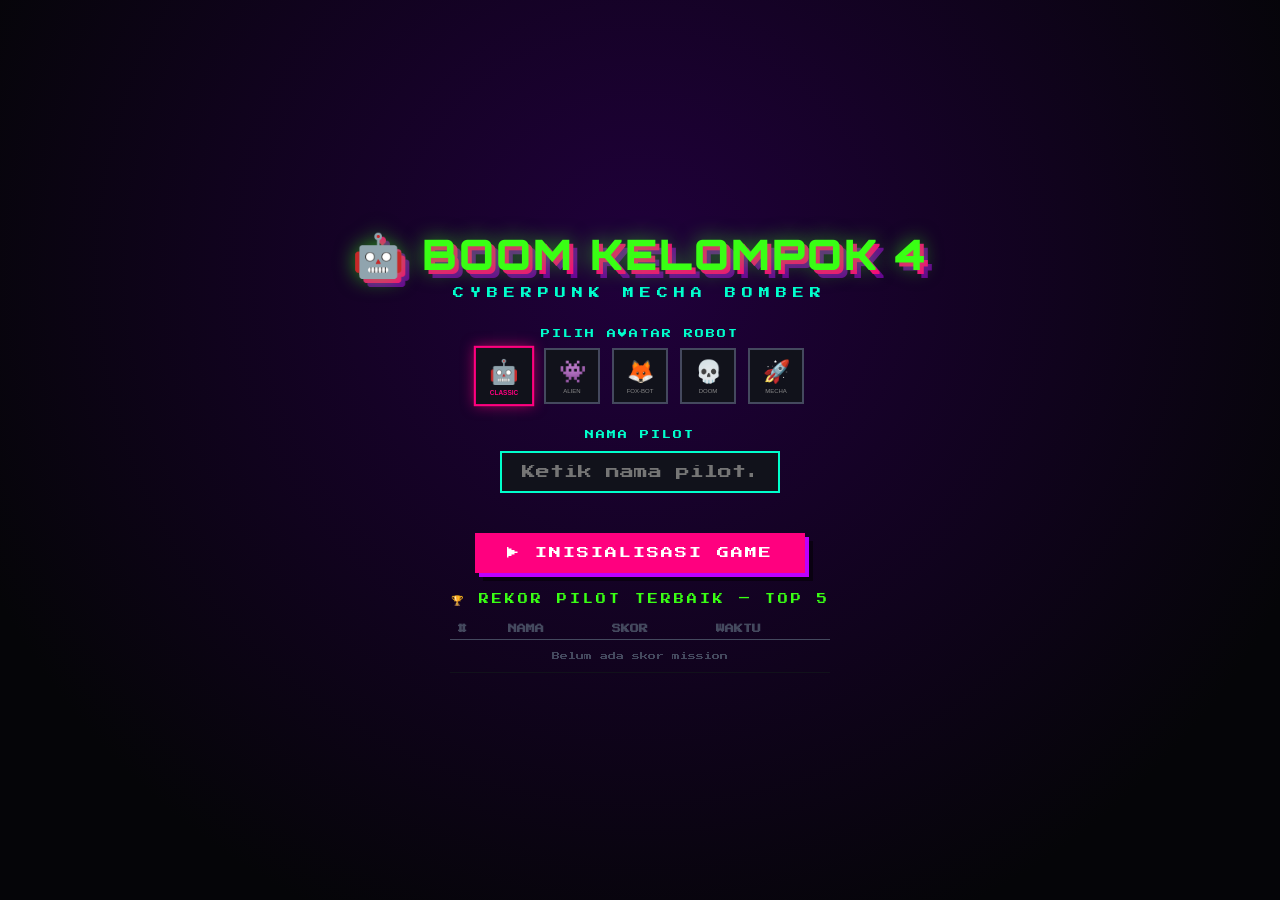
<file: index.html>
<!DOCTYPE html>
<html lang="id">
<head>
  <meta charset="UTF-8">
  <meta name="viewport" content="width=device-width, initial-scale=1.0">
  <title>BOOM KELOMPOK 4 🤖💣</title>
  <style>
@import url('https://fonts.googleapis.com/css2?family=Press+Start+2P&family=Orbitron:wght@400;700;900&display=swap');

:root {
  --bg: #050508;
  --panel: #0d0e15;
  --border: #00ffcc;
  --yellow: #00ffcc;
  --orange: #ff007f;
  --red: #ff3333;
  --green: #39ff14;
  --blue: #00bfff;
  --purple: #bd00ff;
  --white: #ffffff;
  --gray: #44495e;
  --cell: 60px;
}

* { margin: 0; padding: 0; box-sizing: border-box; }

body {
  background: var(--bg);
  font-family: 'Press Start 2P', monospace;
  display: flex;
  justify-content: center;
  align-items: center;
  min-height: 100vh;
  overflow: hidden;
  color: var(--white);
}

/* ── SCREENS ── */
.screen { display: none; position: absolute; inset: 0; justify-content: center; align-items: center; flex-direction: column; }
.screen.active { display: flex; }

/* ── WELCOME SCREEN ── */
#welcome-screen {
  background: radial-gradient(ellipse at 50% 30%, #20003b 0%, #050508 80%);
  gap: 16px;
}

.title-wrap { text-align: center; margin-bottom: 4px; }
.title-main {
  font-family: 'Orbitron', sans-serif;
  font-size: 42px;
  font-weight: 900;
  color: var(--green);
  text-shadow: 0 0 20px rgba(57, 255, 20, 0.6), 4px 4px 0 var(--orange), 8px 8px 0 rgba(189, 0, 255, 0.5);
  letter-spacing: 2px;
  animation: pulse 1.5s ease-in-out infinite;
}
.title-sub { font-size: 11px; color: var(--border); letter-spacing: 6px; margin-top: 8px; }

@keyframes pulse {
  0%,100% { text-shadow: 0 0 20px rgba(57, 255, 20, 0.6), 4px 4px 0 var(--orange); transform: scale(1); }
  50%      { text-shadow: 0 0 35px rgba(57, 255, 20, 0.9), 4px 4px 0 var(--purple); transform: scale(1.02); }
}

/* ── AVATAR SELECTOR ── */
.avatar-section {
  display: flex;
  flex-direction: column;
  align-items: center;
  gap: 10px;
  margin: 10px 0;
}
.avatar-options {
  display: flex;
  gap: 12px;
}
.avatar-box {
  width: 56px;
  height: 56px;
  border: 2px solid var(--gray);
  background: #11121b;
  display: flex;
  flex-direction: column;
  justify-content: center;
  align-items: center;
  font-size: 22px;
  cursor: pointer;
  position: relative;
  transition: all 0.2s;
}
.avatar-box:hover {
  border-color: var(--border);
  box-shadow: 0 0 8px rgba(0, 255, 204, 0.3);
}
.avatar-box.active {
  border-color: var(--orange);
  box-shadow: 0 0 12px rgba(255, 0, 127, 0.6);
  transform: scale(1.08);
}
.avatar-name {
  font-size: 6px;
  color: #888;
  margin-top: 4px;
  font-family: sans-serif;
  text-transform: uppercase;
}
.avatar-box.active .avatar-name {
  color: var(--orange);
  font-weight: bold;
}

.input-wrap { display: flex; flex-direction: column; align-items: center; gap: 12px; }
.input-label { font-size: 9px; color: var(--border); letter-spacing: 2px; }
#player-name {
  background: #11121b;
  border: 2px solid var(--border);
  color: var(--white);
  font-family: 'Press Start 2P', monospace;
  font-size: 14px;
  padding: 12px 20px;
  outline: none;
  text-align: center;
  width: 280px;
  caret-color: var(--border);
}
#player-name:focus { border-color: var(--orange); box-shadow: 0 0 15px rgba(255, 0, 127, 0.4); }

.btn {
  font-family: 'Press Start 2P', monospace;
  font-size: 12px;
  padding: 14px 32px;
  border: none;
  cursor: pointer;
  letter-spacing: 2px;
  transition: transform .1s, box-shadow .1s;
  position: relative;
}
.btn:active { transform: translate(2px,2px); }

.btn-primary {
  background: var(--orange);
  color: #fff;
  box-shadow: 4px 4px 0 var(--purple), 8px 8px 0 rgba(0,0,0,0.5);
}
.btn-primary:hover { box-shadow: 6px 6px 0 var(--purple); transform: translate(-2px,-2px); }

.btn-secondary {
  background: transparent;
  color: var(--border);
  border: 2px solid var(--border);
  box-shadow: 3px 3px 0 rgba(0, 255, 204, 0.2);
  font-size: 10px;
  padding: 10px 24px;
}
.btn-secondary:hover { background: rgba(0, 255, 204, 0.1); }

/* ── LEADERBOARD ── */
.lb-wrap { width: 380px; margin-top: 5px; }
.lb-title { font-size: 10px; color: var(--green); text-align: center; margin-bottom: 12px; letter-spacing: 3px; }
.lb-table { width: 100%; border-collapse: collapse; font-size: 9px; }
.lb-table th { color: var(--gray); padding: 6px 8px; border-bottom: 1px solid var(--gray); text-align: left; }
.lb-table td { padding: 8px 8px; border-bottom: 1px solid #11121b; }
.lb-table tr:nth-child(1) td { color: var(--orange); }
.lb-table tr:nth-child(2) td { color: var(--border); }
.lb-table tr:nth-child(3) td { color: var(--green); }

/* ── GAME SCREEN ── */
#game-screen { background: var(--bg); flex-direction: column; gap: 0; }

/* ── HUD ── */
#hud {
  width: 900px;
  display: flex;
  align-items: center;
  justify-content: space-between;
  padding: 12px 16px;
  background: var(--panel);
  border: 2px solid var(--border);
  border-bottom: none;
  font-size: 9px;
  gap: 12px;
  flex-wrap: wrap;
}
.hud-item { display: flex; align-items: center; gap: 6px; }
.hud-item span.label { color: var(--gray); }
.hud-item span.val { color: var(--green); min-width: 30px; }
.lives-wrap { display: flex; gap: 4px; }
.life-icon { font-size: 14px; }

/* ── BOARD ── */
#game-board {
  position: relative;
  width: 900px;
  height: 540px;
  background: #080911;
  border: 2px solid var(--border);
  overflow: hidden;
  flex-shrink: 0;
  box-shadow: 0 0 20px rgba(0, 255, 204, 0.15);
}

/* ── CELLS ── */
.cell { position: absolute; width: var(--cell); height: var(--cell); }

.cell-wall-solid {
  background: #232329;
  border: 2px solid #141417;
  background-image:
    linear-gradient(135deg, #32323c 25%, transparent 25%),
    linear-gradient(225deg, #18181f 25%, transparent 25%),
    linear-gradient(45deg, #2b2b36 10%, #1c1c22 90%);
  background-size: 20px 20px;
  box-shadow:
    inset 4px 4px 0px #3e3e4a,
    inset -4px -4px 0px #0f0f12;
}

.cell-wall-brick {
  background: #b33927;
  border: 2px solid #4e1912;
  background-image:
    linear-gradient(90deg, #4e1912 4px, transparent 4px),
    linear-gradient(0deg, #4e1912 4px, transparent 4px),
    linear-gradient(90deg, #4e1912 4px, transparent 4px);
  background-size: 30px 15px, 30px 15px, 30px 15px;
  background-position: 0 0, 0 0, 15px 15px;
  box-shadow: inset -3px -3px 0px #7a1e11, inset 3px 3px 0px #e6624e;
}

.cell-floor {
  background: repeating-linear-gradient(45deg,#07080e 0,#07080e 30px,#0b0c16 30px,#0b0c16 60px);
}

/* ── ENTITIES ── */
.entity-player {
  background: none;
  display: flex; align-items: center; justify-content: center;
  font-size: 38px;
  z-index: 10;
  transition: left .06s, top .06s;
  filter: drop-shadow(0 0 8px var(--green));
}
.entity-enemy {
  background: none;
  display: flex; align-items: center; justify-content: center;
  font-size: 36px;
  z-index: 9;
  animation: enemyBob 0.8s ease-in-out infinite alternate;
  filter: drop-shadow(0 0 8px var(--red));
}
@keyframes enemyBob { from{transform:translateY(0)} to{transform:translateY(-6px)} }

.entity-bomb {
  background: none;
  display: flex; align-items: center; justify-content: center;
  font-size: 38px;
  z-index: 8;
  animation: bombTick .3s ease-in-out infinite alternate;
}
@keyframes bombTick { from{transform:scale(0.9)} to{transform:scale(1.15)} }

.entity-explosion {
  background: radial-gradient(circle, #fff 10%, var(--border) 40%, var(--purple) 70%, transparent 100%);
  z-index: 12;
  animation: explodeAnim .4s forwards;
}
@keyframes explodeAnim {
  0%   { opacity:1; transform:scale(.4); }
  50%  { opacity:1; transform:scale(1.2); }
  100% { opacity:0; transform:scale(1); }
}

.entity-item {
  background: none;
  display: flex; align-items: center; justify-content: center;
  font-size: 34px;
  z-index: 7;
  animation: itemFloat 1s ease-in-out infinite alternate;
}
@keyframes itemFloat { from{transform:translateY(0) scale(0.9);} to{transform:translateY(-5px) scale(1.1);} }

/* ── OVERLAY SCREENS ── */
#gameover-screen, #victory-screen {
  background: rgba(5, 5, 8, 0.9);
  backdrop-filter: blur(6px);
  gap: 20px;
  z-index: 100;
}
.result-title {
  font-family: 'Orbitron', sans-serif;
  font-size: 54px;
  font-weight: 900;
  letter-spacing: 4px;
}
#gameover-screen .result-title { color: var(--red); text-shadow: 0 0 20px rgba(255,51,51,0.6); }
#victory-screen .result-title  { color: var(--green); text-shadow: 0 0 20px rgba(57,255,20,0.6); }
.result-sub   { font-size: 10px; color: var(--gray); letter-spacing: 2px; }
.result-score { font-size: 12px; color: var(--white); text-align: center; line-height: 1.8; }

/* ── MOBILE CONTROLS ── */
.mobile-controls {
  display: none;
  width: 900px;
  padding: 12px;
  justify-content: center;
  gap: 24px;
  background: var(--panel);
  border: 2px solid var(--border);
  border-top: none;
}
.d-pad { display: grid; grid-template-columns: repeat(3,50px); grid-template-rows: repeat(3,50px); gap: 4px; }
.d-btn {
  background: #141622;
  border: 2px solid var(--gray);
  color: var(--border);
  font-size: 20px;
  cursor: pointer;
  display: flex; align-items: center; justify-content: center;
  border-radius: 6px;
  user-select: none;
}
.d-btn:active { background: var(--purple); color: #fff; }
.bomb-btn {
  background: #200515;
  border: 2px solid var(--orange);
  color: var(--orange);
  font-size: 32px;
  width: 90px; height: 90px;
  border-radius: 50%;
  cursor: pointer;
  align-self: center;
  display: flex; align-items: center; justify-content: center;
  user-select: none;
  box-shadow: 0 0 10px rgba(255, 0, 127, 0.3);
}
.bomb-btn:active { background: var(--orange); color: #fff; }

@media (max-width: 960px) {
  #hud, #game-board, .mobile-controls { width: 100vw; }
  #game-board { height: calc(100vw * 0.6); }
  .mobile-controls { display: flex; }
  :root { --cell: calc(100vw / 15); }
  .title-main { font-size: 24px; }
}
  </style>
</head>
<body>

  <!-- WELCOME SCREEN -->
  <div id="welcome-screen" class="screen active">
    <div class="title-wrap">
      <div class="title-main">🤖 BOOM KELOMPOK 4</div>
      <div class="title-sub">CYBERPUNK MECHA BOMBER</div>
    </div>

    <div class="avatar-section">
      <div class="input-label">PILIH AVATAR ROBOT</div>
      <div class="avatar-options">
        <div class="avatar-box active" onclick="selectAvatar('🤖', this)">🤖<span class="avatar-name">Classic</span></div>
        <div class="avatar-box" onclick="selectAvatar('👾', this)">👾<span class="avatar-name">Alien</span></div>
        <div class="avatar-box" onclick="selectAvatar('🦊', this)">🦊<span class="avatar-name">Fox-Bot</span></div>
        <div class="avatar-box" onclick="selectAvatar('💀', this)">💀<span class="avatar-name">Doom</span></div>
        <div class="avatar-box" onclick="selectAvatar('🚀', this)">🚀<span class="avatar-name">Mecha</span></div>
      </div>
    </div>

    <div class="input-wrap">
      <div class="input-label">NAMA PILOT</div>
      <input type="text" id="player-name" placeholder="Ketik nama pilot..." maxlength="16" autocomplete="off">
      <div id="name-error" style="font-size:8px;color:var(--red);min-height:16px;"></div>
      <button class="btn btn-primary" onclick="startGame()">▶ INISIALISASI GAME</button>
    </div>

    <div class="lb-wrap">
      <div class="lb-title">🏆 REKOR PILOT TERBAIK — TOP 5</div>
      <table class="lb-table">
        <thead><tr><th>#</th><th>NAMA</th><th>SKOR</th><th>WAKTU</th></tr></thead>
        <tbody id="lb-body"></tbody>
      </table>
    </div>
  </div>

  <!-- GAME SCREEN -->
  <div id="game-screen" class="screen">
    <div id="hud">
      <div class="hud-item">
        <span class="label">PILOT:</span>
        <span class="val" id="hud-name">---</span>
      </div>
      <div class="hud-item">
        <span class="label">SKOR:</span>
        <span class="val" id="hud-score">0</span>
      </div>
      <div class="hud-item">
        <span class="label">WAKTU:</span>
        <span class="val" id="hud-time">0s</span>
      </div>
      <div class="hud-item">
        <span class="label">NYAWA:</span>
        <div class="lives-wrap" id="hud-lives"></div>
      </div>
      <div class="hud-item">
        <span class="label">🔥 RADIUS:</span>
        <span class="val" id="hud-radius">2</span>
      </div>
      <button class="btn btn-secondary" onclick="triggerGameOver(true)">ABORT MISSION</button>
    </div>

    <div id="game-board"></div>

    <div class="mobile-controls">
      <div class="d-pad">
        <div></div>
        <button class="d-btn" onpointerdown="mobileMove(0,-1)">▲</button>
        <div></div>
        <button class="d-btn" onpointerdown="mobileMove(-1,0)">◀</button>
        <div></div>
        <button class="d-btn" onpointerdown="mobileMove(1,0)">▶</button>
        <div></div>
        <button class="d-btn" onpointerdown="mobileMove(0,1)">▼</button>
        <div></div>
      </div>
      <button class="bomb-btn" onpointerdown="placeBomb()">💣</button>
    </div>
  </div>

  <!-- GAME OVER SCREEN -->
  <div id="gameover-screen" class="screen">
    <div class="result-title">MISSION FAILED</div>
    <div class="result-sub">ROBOTMU HANCUR LEBUR...</div>
    <div class="result-score" id="go-score"></div>
    <button class="btn btn-primary" onclick="goToMenu()">↩ KEMBALI KE MARKAS</button>
  </div>

  <!-- VICTORY SCREEN -->
  <div id="victory-screen" class="screen">
    <div class="result-title">VICTORY!</div>
    <div class="result-sub">SEMUA STAGE BERHASIL DIKUASAI!</div>
    <div class="result-score" id="vc-score"></div>
    <button class="btn btn-primary" onclick="goToMenu()">↩ KEMBALI KE MARKAS</button>
  </div>

  <script>
// ── CONSTANTS ──
const COLS = 15, ROWS = 9;
const EMPTY = 0, WALL_SOLID = 1, WALL_BRICK = 2, ITEM = 3;
const CELL_SIZE = 60;

// ── STATE ──
let gameState = {};
let gameLoopInterval = null, timerInterval = null, enemyInterval = null;
let currentPlayer = '';
let selectedIcon = '🤖';

// ── FEATURE: SELEKSI AVATAR ──
function selectAvatar(icon, element) {
  selectedIcon = icon;
  document.querySelectorAll('.avatar-box').forEach(box => box.classList.remove('active'));
  element.classList.add('active');
}

// ── MAP LAYOUT ──
function buildBoard() {
  const b = [];
  for (let r = 0; r < ROWS; r++) {
    b[r] = [];
    for (let c = 0; c < COLS; c++) {
      if (r === 0 || r === ROWS-1 || c === 0 || c === COLS-1) { b[r][c] = WALL_SOLID; }
      else if (r % 2 === 0 && c % 2 === 0) { b[r][c] = WALL_SOLID; }
      else {
        const safe = (r<=2 && c<=2) || (r<=2 && c>=COLS-3) || (r>=ROWS-3 && c<=2);
        b[r][c] = (!safe && Math.random() < 0.38) ? WALL_BRICK : EMPTY;
      }
    }
  }
  [[1,1],[1,2],[2,1]].forEach(([r,c]) => b[r][c] = EMPTY);
  return b;
}

function buildEnemies(level) {
  const count = Math.min(4 + level, 12);
  const enemies = [];
  const spots = [
    {x:COLS-2, y:ROWS-2}, {x:COLS-3, y:ROWS-2}, {x:COLS-2, y:ROWS-3},
    {x:COLS-4, y:1}, {x:7, y:4}, {x:7, y:7}, {x:1, y:ROWS-2},
    {x:12, y:3}, {x:2, y:6}, {x:10, y:5}
  ];
  for(let i=0; i<count; i++) {
    const spot = spots[i % spots.length];
    enemies.push({ x: spot.x, y: spot.y, id: i, dir: Math.floor(Math.random()*4) });
  }
  return enemies;
}

// ── START GAME ──
function startGame() {
  const nameInput = document.getElementById('player-name');
  const err = document.getElementById('name-error');
  const name = nameInput.value.trim();
  if (!name) { err.textContent = '⚠ Nama tidak boleh kosong!'; return; }
  err.textContent = '';
  currentPlayer = name;

  gameState = {
    player: { x:1, y:1, lives:3, blastRadius:2, moveDelay: 150, lastMoveTime: 0, avatar: selectedIcon },
    board: buildBoard(),
    enemies: buildEnemies(1),
    bombs: [],
    items: [],
    isPlaying: true,
    timeElapsed: 0,
    score: 0,
    level: 1,
    combo: 0,
    lastKillTime: 0,
    playerName: name
  };

  showScreen('game-screen');
  document.getElementById('hud-name').textContent = name;
  injectLevelHUD();
  updateHUD();
  renderBoard();
  startLoops();
}

function injectLevelHUD() {
  if (!document.getElementById('hud-level-item')) {
    const hud = document.getElementById('hud');
    const levelDiv = document.createElement('div');
    levelDiv.className = 'hud-item';
    levelDiv.id = 'hud-level-item';
    levelDiv.innerHTML = '<span class="label">STAGE:</span><span class="val" id="hud-level">1</span>';
    hud.insertBefore(levelDiv, hud.querySelector('button'));
  }
}

function startLoops() {
  stopLoops();
  gameLoopInterval = setInterval(gameLoop, 1000/60);
  timerInterval    = setInterval(() => {
    if (!gameState.isPlaying) return;
    gameState.timeElapsed++;
    document.getElementById('hud-time').textContent = gameState.timeElapsed + 's';
    if (Date.now() - gameState.lastKillTime > 3000) gameState.combo = 0;
  }, 1000);
  enemyInterval = setInterval(moveEnemies, Math.max(400, 800 - (gameState.level * 40)));
}

function stopLoops() {
  clearInterval(gameLoopInterval);
  clearInterval(timerInterval);
  clearInterval(enemyInterval);
}

function gameLoop() {
  if (!gameState.isPlaying) return;
  checkPlayerEnemyCollision();
  checkPlayerItemCollision();
  renderBoard();
}

// ── KEYBOARD ──
document.addEventListener('keydown', e => {
  if (!gameState.isPlaying) return;
  const map = {
    'ArrowUp':    [0,-1], 'w':[0,-1],
    'ArrowDown':  [0, 1], 's':[0, 1],
    'ArrowLeft':  [-1,0], 'a':[-1,0],
    'ArrowRight': [1, 0], 'd':[1, 0],
  };
  if (map[e.key]) { e.preventDefault(); movePlayer(...map[e.key]); }
  if (e.key === ' ') { e.preventDefault(); placeBomb(); }
});

function mobileMove(dx, dy) { if (gameState.isPlaying) movePlayer(dx, dy); }

function movePlayer(dx, dy) {
  const p = gameState.player;
  const now = Date.now();
  if (now - p.lastMoveTime < p.moveDelay) return;
  const nx = p.x + dx, ny = p.y + dy;
  if (nx<0||nx>=COLS||ny<0||ny>=ROWS) return;
  const cell = gameState.board[ny][nx];
  if (cell === WALL_SOLID || cell === WALL_BRICK) return;
  if (gameState.bombs.some(b => b.x===nx && b.y===ny)) return;
  p.x = nx; p.y = ny;
  p.lastMoveTime = now;
}

// ── ENEMY MOVEMENT ──
const DIRS = [[1,0],[-1,0],[0,1],[0,-1]];
function moveEnemies() {
  if (!gameState.isPlaying) return;
  gameState.enemies.forEach(en => {
    for (let attempt = 0; attempt < 4; attempt++) {
      const d = DIRS[(en.dir + attempt) % 4];
      const nx = en.x + d[0], ny = en.y + d[1];
      if (nx<0||nx>=COLS||ny<0||ny>=ROWS) { en.dir = Math.floor(Math.random()*4); continue; }
      const cell = gameState.board[ny][nx];
      if (cell === EMPTY || cell === ITEM) {
        if (gameState.bombs.some(b=>b.x===nx&&b.y===ny)) { en.dir=Math.floor(Math.random()*4); continue; }
        en.x = nx; en.y = ny;
        if (attempt > 0) en.dir = (en.dir + attempt) % 4;
        break;
      }
      en.dir = Math.floor(Math.random()*4);
    }
    if (Math.random() < 0.20) en.dir = Math.floor(Math.random()*4);
  });
}

// ── BOMB ──
function placeBomb() {
  if (!gameState.isPlaying) return;
  const p = gameState.player;
  if (gameState.bombs.some(b => b.x===p.x && b.y===p.y)) return;
  const bomb = { x: p.x, y: p.y, id: Date.now() };
  gameState.bombs.push(bomb);
  setTimeout(() => explodeBomb(bomb), 2000);
}

function explodeBomb(bomb) {
  if (!gameState.isPlaying && !gameState.board) return;
  gameState.bombs = gameState.bombs.filter(b => b.id !== bomb.id);

  const radius = gameState.player.blastRadius;
  const blastCells = [{x: bomb.x, y: bomb.y}];

  DIRS.forEach(([dx, dy]) => {
    for (let i = 1; i <= radius; i++) {
      const bx = bomb.x + dx*i, by = bomb.y + dy*i;
      if (bx<0||bx>=COLS||by<0||by>=ROWS) break;
      const cell = gameState.board[by][bx];
      if (cell === WALL_SOLID) break;
      blastCells.push({x:bx, y:by});
      if (cell === WALL_BRICK) {
        gameState.board[by][bx] = EMPTY;
        if (Math.random() < 0.45) {
          const rand = Math.random();
          let type = 'score';
          if (rand < 0.25) type = 'radius';
          else if (rand < 0.45) type = 'speed';
          else if (rand < 0.55) type = 'heart';
          gameState.items.push({x:bx, y:by, type: type});
          gameState.board[by][bx] = ITEM;
        }
        break;
      }
    }
  });

  blastCells.forEach(({x,y}) => {
    const div = document.createElement('div');
    div.className = 'cell entity-explosion';
    div.style.left = (x * CELL_SIZE) + 'px';
    div.style.top  = (y * CELL_SIZE) + 'px';
    div.style.width = CELL_SIZE + 'px';
    div.style.height = CELL_SIZE + 'px';
    document.getElementById('game-board').appendChild(div);
    setTimeout(() => div.remove(), 400);
  });

  const p = gameState.player;
  if (blastCells.some(c => c.x===p.x && c.y===p.y)) playerDie();

  let killedCount = 0;
  gameState.enemies = gameState.enemies.filter(en => {
    if (blastCells.some(c => c.x===en.x && c.y===en.y)) { killedCount++; return false; }
    return true;
  });

  if (killedCount > 0) {
    const now = Date.now();
    if (now - gameState.lastKillTime < 3000) gameState.combo += killedCount;
    else gameState.combo = killedCount;
    gameState.lastKillTime = now;
    gameState.score += (100 * killedCount) + (gameState.combo * 25);
    updateHUD();
  }

  if (gameState.enemies.length === 0) {
    if (gameState.level >= 5) triggerVictory();
    else nextStage();
  }
}

function nextStage() {
  gameState.level++;
  gameState.board = buildBoard();
  gameState.enemies = buildEnemies(gameState.level);
  gameState.bombs = [];
  gameState.items = [];
  gameState.player.x = 1;
  gameState.player.y = 1;
  updateHUD();
  renderBoard();
}

function checkPlayerEnemyCollision() {
  const p = gameState.player;
  if (gameState.enemies.some(en => en.x===p.x && en.y===p.y)) playerDie();
}

function checkPlayerItemCollision() {
  const p = gameState.player;
  gameState.items = gameState.items.filter(item => {
    if (item.x===p.x && item.y===p.y) {
      if (item.type === 'radius') { p.blastRadius = Math.min(p.blastRadius+1, 6); }
      else if (item.type === 'speed') { p.moveDelay = Math.max(70, p.moveDelay - 25); }
      else if (item.type === 'heart') { p.lives = Math.min(p.lives + 1, 5); }
      else { gameState.score += 75; }
      gameState.board[item.y][item.x] = EMPTY;
      updateHUD();
      return false;
    }
    return true;
  });
}

function playerDie() {
  const p = gameState.player;
  p.lives--;
  gameState.combo = 0;
  updateHUD();
  if (p.lives <= 0) { triggerGameOver(); return; }
  p.x = 1; p.y = 1;
}

function renderBoard() {
  const board = document.getElementById('game-board');
  board.innerHTML = '';

  for (let r = 0; r < ROWS; r++) {
    for (let c = 0; c < COLS; c++) {
      const cell = document.createElement('div');
      cell.className = 'cell';
      cell.style.left = (c * CELL_SIZE) + 'px';
      cell.style.top  = (r * CELL_SIZE) + 'px';
      cell.style.width = CELL_SIZE + 'px';
      cell.style.height = CELL_SIZE + 'px';
      const v = gameState.board[r][c];
      if (v === WALL_SOLID) cell.classList.add('cell-wall-solid');
      else if (v === WALL_BRICK) cell.classList.add('cell-wall-brick');
      else cell.classList.add('cell-floor');
      board.appendChild(cell);
    }
  }

  gameState.items.forEach(item => {
    const el = document.createElement('div');
    el.className = 'cell entity-item';
    el.style.left = (item.x * CELL_SIZE) + 'px';
    el.style.top  = (item.y * CELL_SIZE) + 'px';
    el.style.width = CELL_SIZE + 'px';
    el.style.height = CELL_SIZE + 'px';
    if (item.type === 'radius') el.textContent = '🔥';
    else if (item.type === 'speed') el.textContent = '⚡';
    else if (item.type === 'heart') el.textContent = '🧪';
    else el.textContent = '💎';
    board.appendChild(el);
  });

  gameState.bombs.forEach(bomb => {
    const el = document.createElement('div');
    el.className = 'cell entity-bomb';
    el.style.left = (bomb.x * CELL_SIZE) + 'px';
    el.style.top  = (bomb.y * CELL_SIZE) + 'px';
    el.style.width = CELL_SIZE + 'px';
    el.style.height = CELL_SIZE + 'px';
    el.textContent = '💣';
    board.appendChild(el);
  });

  gameState.enemies.forEach(en => {
    const el = document.createElement('div');
    el.className = 'cell entity-enemy';
    el.style.left = (en.x * CELL_SIZE) + 'px';
    el.style.top  = (en.y * CELL_SIZE) + 'px';
    el.style.width = CELL_SIZE + 'px';
    el.style.height = CELL_SIZE + 'px';
    el.textContent = '🐙';
    board.appendChild(el);
  });

  const p = gameState.player;
  const pel = document.createElement('div');
  pel.className = 'cell entity-player';
  pel.style.left = (p.x * CELL_SIZE) + 'px';
  pel.style.top  = (p.y * CELL_SIZE) + 'px';
  pel.style.width = CELL_SIZE + 'px';
  pel.style.height = CELL_SIZE + 'px';
  pel.textContent = p.avatar;
  board.appendChild(pel);
}

function updateHUD() {
  const p = gameState.player;
  const livesEl = document.getElementById('hud-lives');
  if (livesEl) {
    livesEl.innerHTML = '';
    for (let i=0; i < Math.max(3, p.lives); i++) {
      const h = document.createElement('span');
      h.className = 'life-icon';
      h.textContent = i < p.lives ? '💚' : '🖤';
      livesEl.appendChild(h);
    }
  }
  document.getElementById('hud-score').textContent = gameState.score;
  document.getElementById('hud-radius').textContent = p.blastRadius;
  const lvlEl = document.getElementById('hud-level');
  if (lvlEl) lvlEl.textContent = gameState.level;
}

function triggerGameOver(manual = false) {
  gameState.isPlaying = false;
  stopLoops();
  if (!manual) {
    saveScore();
    document.getElementById('go-score').innerHTML = `STAGE DICAPAI: ${gameState.level}<br><br>FINAL SKOR: ${gameState.score}<br>WAKTU: ${gameState.timeElapsed}s`;
    showScreen('gameover-screen');
  } else {
    goToMenu();
  }
}

function triggerVictory() {
  gameState.isPlaying = false;
  stopLoops();
  gameState.score += Math.max(0, 1000 - gameState.timeElapsed * 2);
  saveScore();
  document.getElementById('vc-score').innerHTML = `MISSION SUCCESS! 🎉<br><br>TOTAL SKOR: ${gameState.score}<br>TOTAL WAKTU: ${gameState.timeElapsed}s`;
  showScreen('victory-screen');
}

function saveScore() {
  try {
    const raw = localStorage.getItem('nekoboom_scores');
    const scores = raw ? JSON.parse(raw) : [];
    scores.push({ name: gameState.playerName, score: gameState.score, time: gameState.timeElapsed });
    scores.sort((a,b) => b.score - a.score);
    localStorage.setItem('nekoboom_scores', JSON.stringify(scores.slice(0,20)));
  } catch(e) {}
}

function renderScoreboard() {
  try {
    const raw = localStorage.getItem('nekoboom_scores');
    const scores = raw ? JSON.parse(raw) : [];
    const tbody = document.getElementById('lb-body');
    tbody.innerHTML = '';
    scores.slice(0,5).forEach((s,i) => {
      const tr = document.createElement('tr');
      tr.innerHTML = `<td>${i+1}</td><td>${s.name}</td><td>${s.score}</td><td>${s.time}s</td>`;
      tbody.appendChild(tr);
    });
    if (!scores.length) {
      tbody.innerHTML = '<tr><td colspan="4" style="color:#44495e;text-align:center;padding:12px;font-size:8px;">Belum ada skor mission</td></tr>';
    }
  } catch(e) {}
}

function showScreen(id) {
  document.querySelectorAll('.screen').forEach(s => s.classList.remove('active'));
  document.getElementById(id).classList.add('active');
}

function goToMenu() {
  stopLoops();
  gameState = {};
  renderScoreboard();
  showScreen('welcome-screen');
}

renderScoreboard();
  </script>
</body>
</html>
</file>
